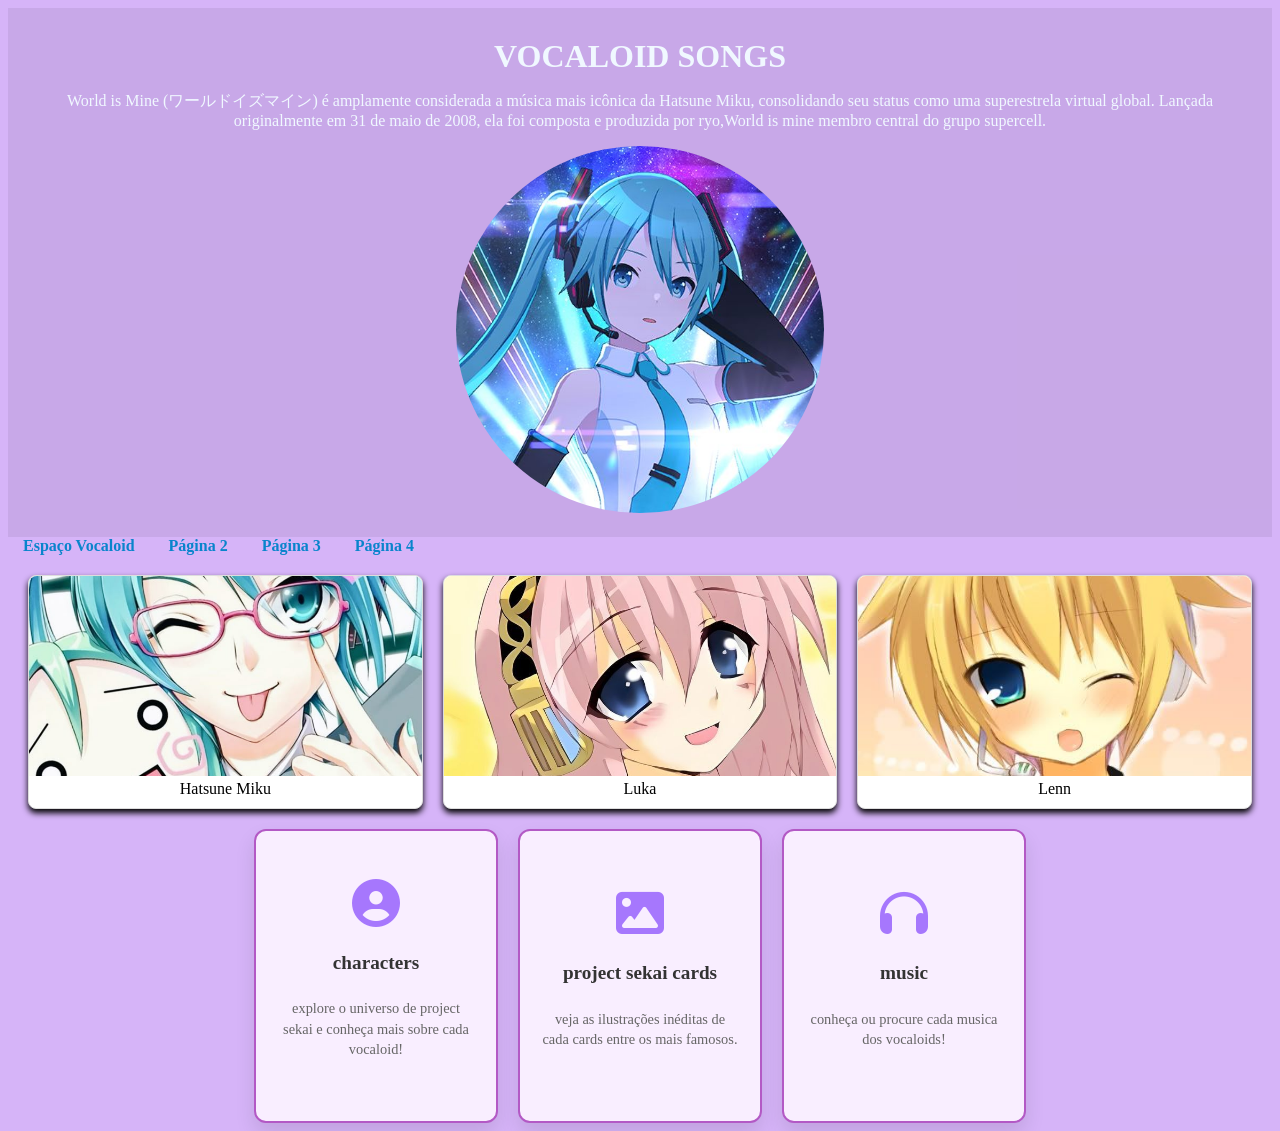
<file: pjsk-main/pjsk/index.html>
<!DOCTYPE html>
<html lang="en">
<head>
    <meta charset="UTF-8">
    <meta name="viewport" content="width=device-width, initial-scale=1.0">
    <link rel="stylesheet" href="https://cdnjs.cloudflare.com/ajax/libs/font-awesome/6.5.1/css/all.min.css"&gt;>
    <link rel="stylesheet"href="style.css">
    <title>Project sekai info songs</title>
</head>
<body>
    <header class="cabecalho">
<h1>VOCALOID SONGS</h1>

   <p>World is Mine (ワールドイズマイン) 
    é amplamente considerada a música mais icônica da Hatsune Miku, 
    consolidando seu status como uma superestrela virtual global.
     Lançada originalmente em 31 de maio de 2008, 
     ela foi composta e produzida por ryo,World is mine
      membro central do grupo supercell.</p>
  <img src="Hatsune Miku.jpeg">


    </header>
    <nav>
        <a href="portal_vocaloid_interativo.html">Espaço Vocaloid</a>
        <a href="#">Página 2</a>
        <a href="#">Página 3</a>
        <a href="#">Página 4</a>
    </nav>
    
<div class="container-galeria">
    <figure class="item-galeria">
        <img src="miku.jpeg"alt="Hatsune miku">
        <figcaption>Hatsune Miku<figcaption>
        </figure>

        <figure class="item-galeria">
            <img src="luka.jpg"alt="Luka">
            <figcaption>Luka<figcaption>
            </figure>

            <figure class="item-galeria">
                <img src="len.jpeg"alt="Lenn">
                <figcaption>Lenn<figcaption>
                </figure>
                </div>
                <div class="container">
                    <div class="card">
                        <i class="fa-solid fa-circle-user"></i>
                        <h3>characters</h3>
                        <p>explore o universo de project sekai e conheça mais sobre cada vocaloid!</p>

                    </div>

                    <div class="card">
                        <i class="fa-solid fa-image"></i>
                        <h3>project sekai cards</h3>
                        <p>veja as ilustrações inéditas de cada cards entre os mais famosos.</p>

                    </div>

                        <div class="card">
                            <i class="fa-solid fa-headphones"></i>
                            <h3>music</h3>
                            <p>conheça ou procure cada musica dos vocaloids!</p>



</body>
</html>
</file>
<file: pjsk-main/pjsk/style.css>
body {
    background-color: rgb(214, 180, 248);
}

.cabecalho{
background-color: rgba(0, 0, 0, 0.067);
text-align: center;
padding: 20px;
color: aliceblue;

}
.cabecalho img{
    width: 30%;
    height: auto;
    border-radius: 50%;
}
.cabecalho h1{
    margin:10px 0 5px 0;

}
nav a{
    color: rgb(9, 132, 204);
    text-decoration: none;
    margin:0 15px;
    font-weight: bold;
}
nav a:hover{
    text-decoration: underline;
}

/*container-principal*/
.container-galeria {
    display: flex;
    justify-content: center;
    gap: 20px;
    padding: 20px;
    flex-wrap: wrap;
}

/*cada bloco*/
.item-galeria {
    flex: 1;
    min-width:35px;
    margin: 0;
    text-align: center;
    border: 1px solid #ddd;
    border-radius: 8px;
    padding-bottom: 10px;
    background-color: #fff;
    box-shadow: 0 4px 6px rgb(0, 0, 0,1)
}

/* Estilo da imagem */
.item-galeria img{
    width: 100%;
    height: 200px;
    object-fit: cover;
    border-radius: 8px 8px 0 0;

}

.container {
    display: flex;
    gap: 20px;
    flex-wrap: wrap;
    justify-content: center;
}

.card {
    background-color: #f9eeff;
    width: 200px;
    height: 250px;
    border-radius: 12px;
    box-shadow: 0 10px 20px rgba(0, 0, 0,0.1);
    display: flex;
    flex-direction: column;
    align-items: center;
    justify-content: center;
    padding: 20px;
    text-align: center;
    transition: transform 0.3s ease;
    border: 2px solid #b359c5;
}

.card:hover {
    transform: translateY(-10px);
    background-color: #c4b5e0;
}

.card i {
    font-size: 3rem;
    color: #a677fd;
    margin-bottom: 15px;
}

.card h3 {
    margin: 10px 0;
    font-size: 1.2rem;
    color: #333;
}

.card p {
    font-size: 0.9rem;
    color: #666;
    line-height: 1.4;
}



/* Ajuste para telas muito pequenas */
@media (max-width: 600px) {
    .item-galeria {
        flex: 1 1 100%;       /* Ocupa 100% da largura no celular */
    }
}
</file>
